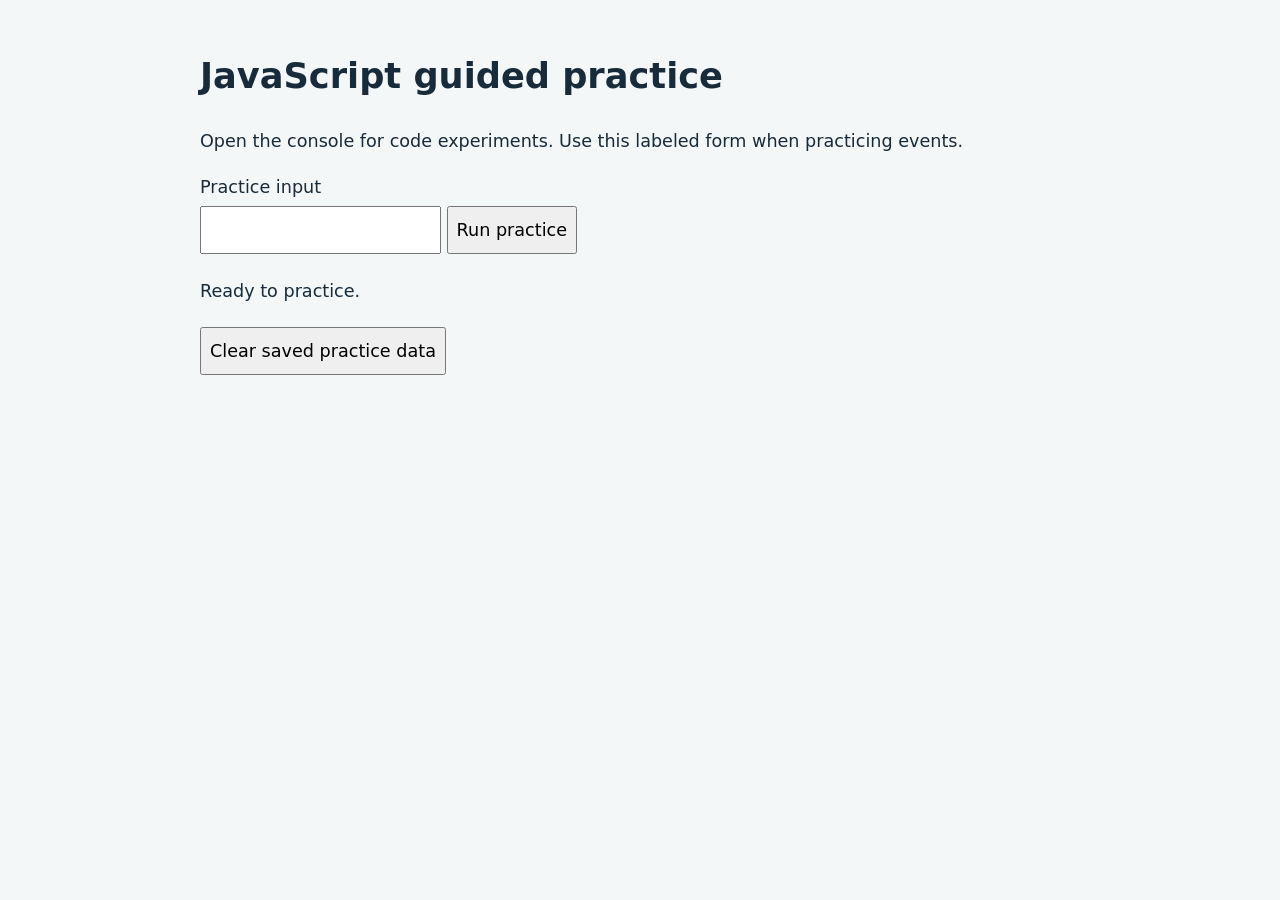
<file: index.html>
<!doctype html>
<html lang="en">
    <head>
        <meta charset="utf-8">
        <meta name="viewport" content="width=device-width, initial-scale=1">
        <title>JavaScript guided practice</title>
        <link rel="stylesheet" href="main.css">
        <script src="main.js" defer></script>
    </head>
    <body>
        <main>
            <h1>JavaScript guided practice</h1>
            <p>Open the console for code experiments. Use this labeled form when practicing events.</p>
            <form id="practice-form">
                <label for="practice-input">Practice input</label>
                <input id="practice-input" name="practice" type="text">
                <button type="submit">Run practice</button>
            </form>
            <p id="practice-output" role="status" aria-live="polite">Ready to practice.</p>
            <button id="clear-saved" type="button">Clear saved practice data</button>
        </main>
    </body>
</html>
</file>
<file: main.css>
body { font: 1.1rem/1.6 system-ui, sans-serif; margin: 0; color: #172b3a; background: #f4f7f8; } 
main { max-width: 55rem; padding: 1.5rem; margin: auto; } 
label { display: block; } 
input, button { font: inherit; padding: .5rem; margin: .3rem 0; max-width: 100%; } 
:focus-visible { outline: 3px solid #075c86; outline-offset: 3px; } 
pre { white-space: pre-wrap; }
</file>
